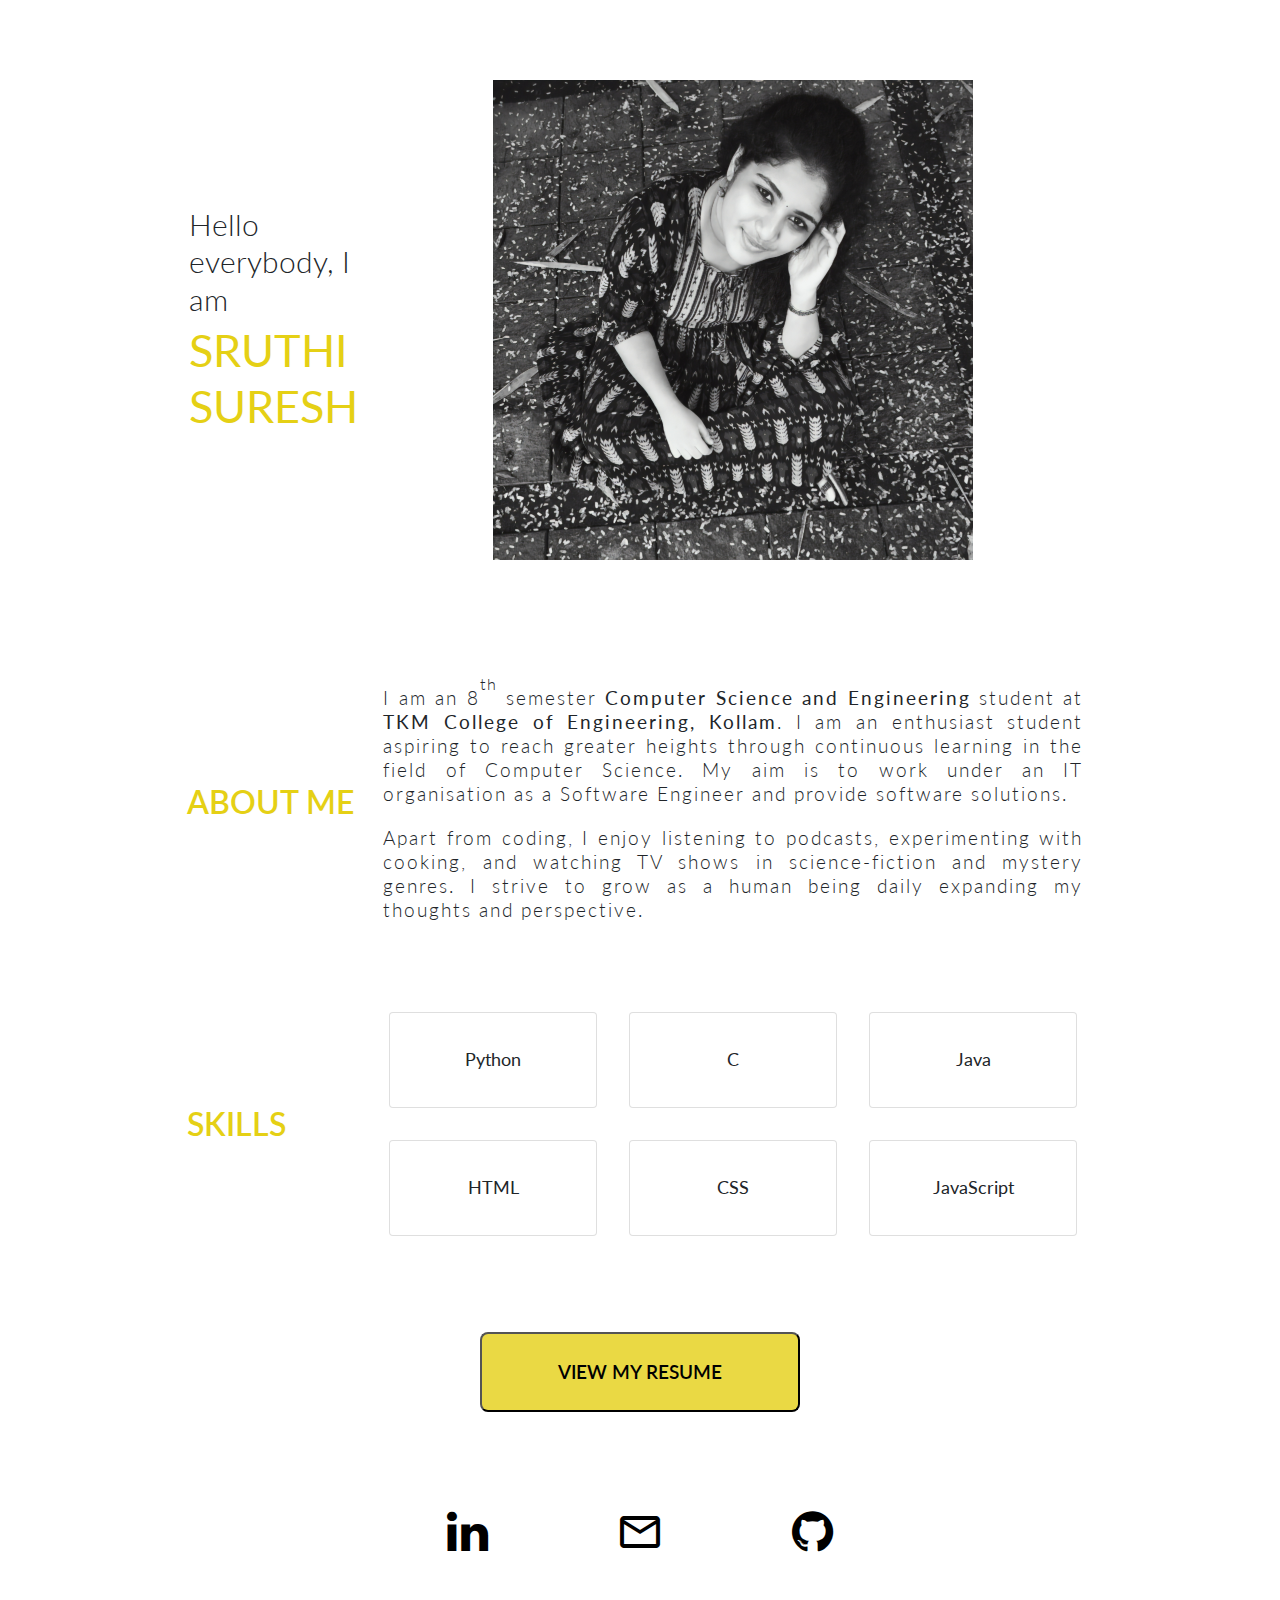
<file: index.html>
<!DOCTYPE html>
<html>
  <head>
    <title>Sruthi Suresh</title>
    <link rel="stylesheet" href="https://stackpath.bootstrapcdn.com/bootstrap/4.4.1/css/bootstrap.min.css" integrity="sha384-Vkoo8x4CGsO3+Hhxv8T/Q5PaXtkKtu6ug5TOeNV6gBiFeWPGFN9MuhOf23Q9Ifjh" crossorigin="anonymous">
  	<link rel="stylesheet" type="text/css" href="styles/styles.css">
    <link rel="stylesheet" type="text/css" href="http://fonts.googleapis.com/css?family=Lato:100,300,400">
    <link rel="stylesheet" href="https://cdnjs.cloudflare.com/ajax/libs/font-awesome/4.7.0/css/font-awesome.min.css">
    <link href="https://fonts.googleapis.com/icon?family=Material+Icons" rel="stylesheet">
  </head>

  <body class="main">

    <div class="intro">
      <h3 class="hello">Hello everybody, I am</h3>
      <h5 class="name">Sruthi Suresh</h5>
    </div>

    <div class="image">
        <img class="large-image" src="images/sruthi-img.jpg">  
    </div>

    <div class="first-heading">About Me</div> 
    <div class="desc">
      <p class="para-desc">
        I am an 8<sup>th</sup> semester <em>Computer Science and Engineering</em> student at <em>TKM College of Engineering, Kollam</em>. I am an enthusiast student aspiring to reach greater heights through continuous learning in the field of Computer Science. My aim is to work under an IT organisation as a Software Engineer and provide software solutions.
      </p>
      <p class="para-desc">
        Apart from coding, I enjoy listening to podcasts, experimenting with cooking, and watching TV shows in science-fiction and mystery genres. I strive to grow as a human being daily expanding my thoughts and perspective. 
      </p>
    </div>

    <div class="skill-heading heading">Skills</div>
    <div class="skill">
      <div class="card">Python</div>
      <div class="card">C</div>
      <div class="card">Java</div>
      <div class="card">HTML</div>
      <div class="card">CSS</div>
      <div class="card">JavaScript</div>
    </div>

    <button class="resume" href="assets/Resume.pdf" target="_blank">View my Resume</button>

    <footer class="footer">
      <div class="icons">
        <a href="https://www.linkedin.com/in/sruthi-suresh" target="_blank" class="fa fa-linkedin"></a>
        <a href="mailto:sruthisuresh321@gmail.com" target="_blank" class="material-icons">mail_outline</a>
        <a href="https://github.com/sruthi-98" target="_blank" class="fa fa-github"></a>
      </div>
    </footer>

  </body>
</html>
</file>
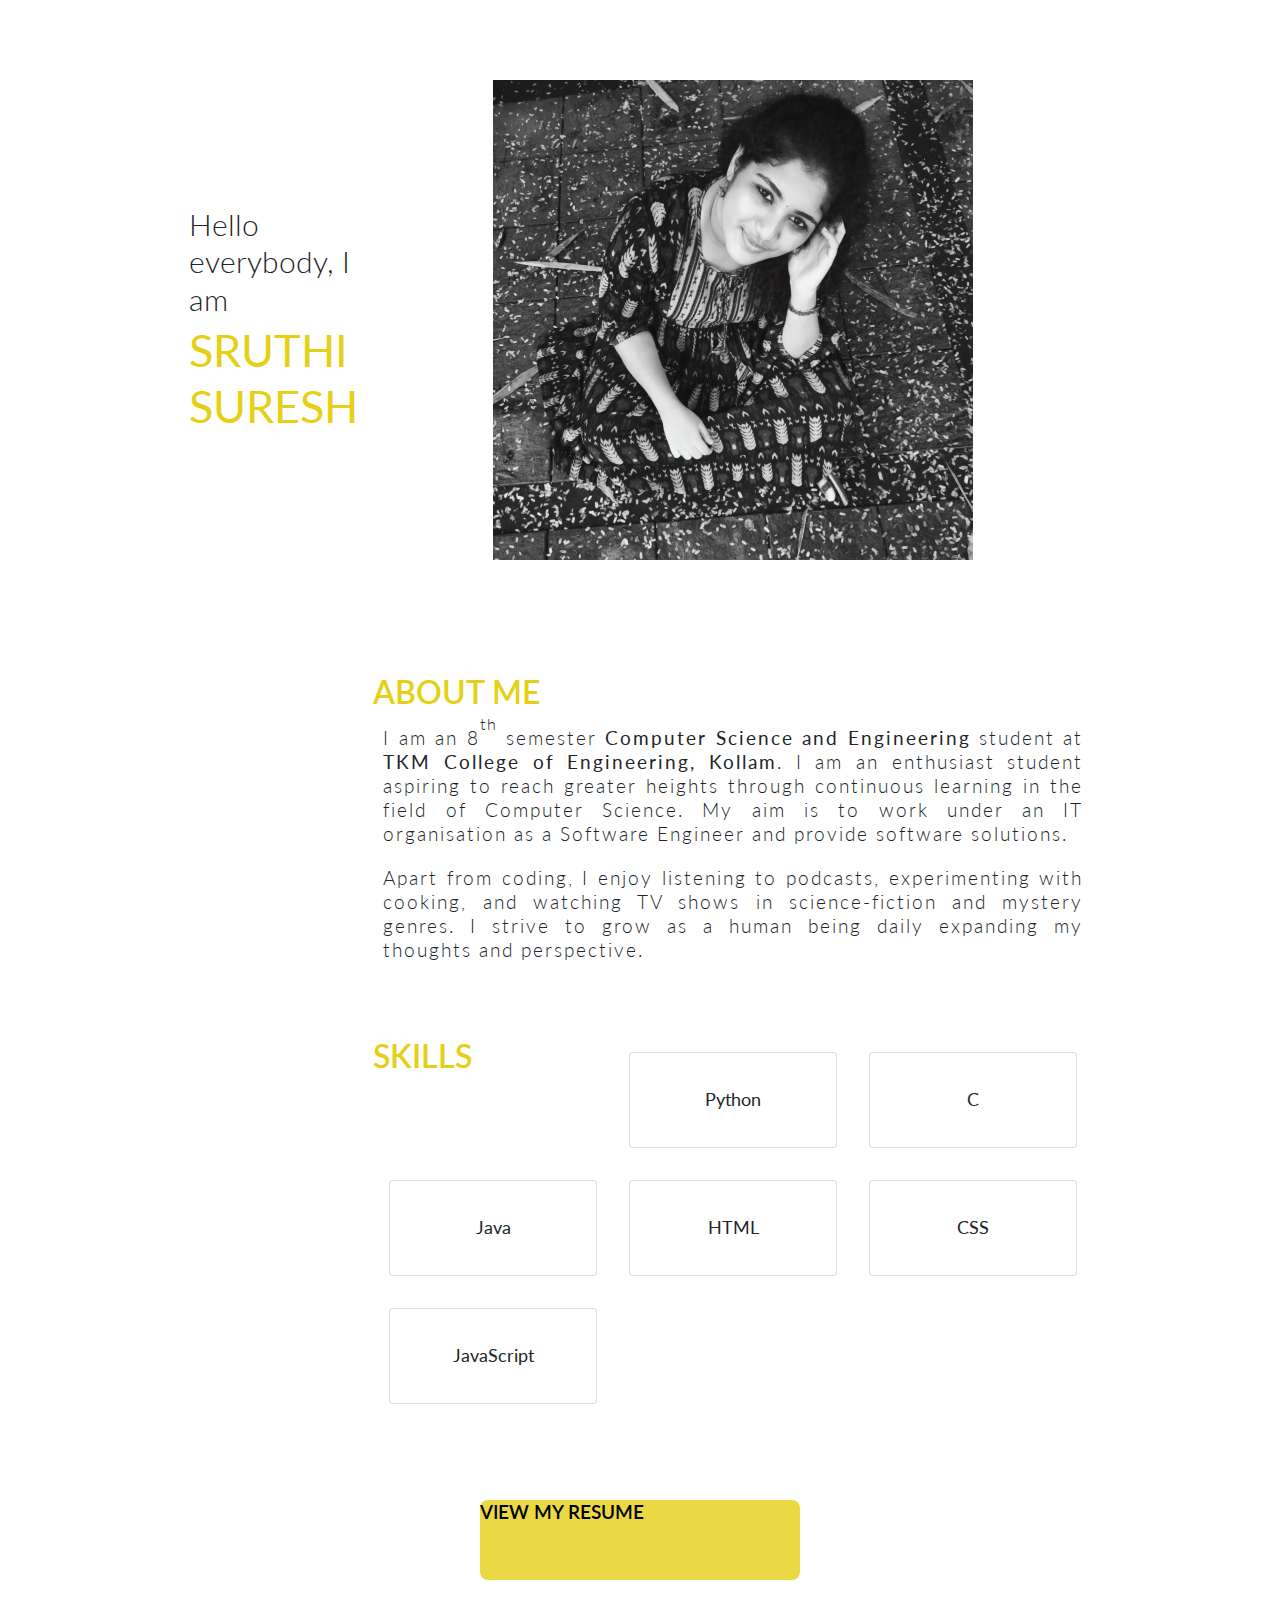
<file: about.html>
<!DOCTYPE html>
<html>
  <head>
    <title>Sruthi Suresh</title>
    <link rel="stylesheet" href="https://stackpath.bootstrapcdn.com/bootstrap/4.4.1/css/bootstrap.min.css" integrity="sha384-Vkoo8x4CGsO3+Hhxv8T/Q5PaXtkKtu6ug5TOeNV6gBiFeWPGFN9MuhOf23Q9Ifjh" crossorigin="anonymous">
  	<link rel="stylesheet" type="text/css" href="styles/styles.css">
    <link rel="stylesheet" type="text/css" href="http://fonts.googleapis.com/css?family=Lato:100,300,400">
  </head>

  <body class="main">

    <div class="intro">
      <h3 class="hello">Hello everybody, I am</h3>
      <h5 class="name">Sruthi Suresh</h5>
    </div>

    <div class="image">
        <img class="large-image" src="images/sruthi-img.jpg">  
    </div>

    <div class="desc">
      <div class="first-heading">About Me</div> 
      <p class="para-desc">
        I am an 8<sup>th</sup> semester <em>Computer Science and Engineering</em> student at <em>TKM College of Engineering, Kollam</em>. I am an enthusiast student aspiring to reach greater heights through continuous learning in the field of Computer Science. My aim is to work under an IT organisation as a Software Engineer and provide software solutions.
      </p>
      <p class="para-desc">
        Apart from coding, I enjoy listening to podcasts, experimenting with cooking, and watching TV shows in science-fiction and mystery genres. I strive to grow as a human being daily expanding my thoughts and perspective. 
      </p>
    </div>

    <div class="skill">
      <div class="heading">Skills</div>
      <div class="card">Python</div>
      <div class="card">C</div>
      <div class="card">Java</div>
      <div class="card">HTML</div>
      <div class="card">CSS</div>
      <div class="card">JavaScript</div>
    </div>

    <a class="resume" href="assets/Resume.pdf" target="_blank">View my Resume</a>

    <footer class="footer">
    </footer>

  </body>
</html>
</file>
<file: styles/styles.css>
/* http://meyerweb.com/eric/tools/css/reset/
   v2.0 | 20110126
   License: none (public domain)
*/

html, body, div, span, applet, object, iframe,
h1, h2, h3, h4, h5, h6, p, blockquote, pre,
a, abbr, acronym, address, big, cite, code,
del, dfn, em, img, ins, kbd, q, s, samp,
small, strike, strong, sub, sup, tt, var,
b, u, i, center,
dl, dt, dd, ol, ul, li,
fieldset, form, label, legend,
table, caption, tbody, tfoot, thead, tr, th, td,
article, aside, canvas, details, embed,
figure, figcaption, footer, header, hgroup,
menu, nav, output, ruby, section, summary,
time, mark, audio, video {
  margin: 0;
  padding: 0;
  border: 0;
  font-size: 100%;
  font: inherit;
  vertical-align: baseline;
}
/* HTML5 display-role reset for older browsers */
article, aside, details, figcaption, figure,
footer, header, hgroup, menu, nav, section {
  display: block;
}
body {
  line-height: 1;
}
ol, ul {
  list-style: none;
}
blockquote, q {
  quotes: none;
}
blockquote:before, blockquote:after,
q:before, q:after {
  content: '';
  content: none;
}
table {
  border-collapse: collapse;
  border-spacing: 0;
}

/*
=================================================================================================================
*/

/*
 ========================
 Grid Layout
 ========================
*/

.main {
  display: grid;
  grid-template-columns: 1fr 4fr 1fr;
  grid-template-rows: 1fr auto auto auto auto auto auto;
  grid-template-areas: 
    ". intro ."
    ". image ."
    ". first-heading ."
    ". desc ."
    ". skill-heading ."
    ". skill ."
    ". resume ."
    ". footer .";
}

.intro {
  grid-area: intro;
  display: flex;
  flex-direction: column;
  justify-content: flex-end;
}

.image {
  grid-area: image;
  display: grid;
  justify-items: center;
}

.first-heading {
  grid-area: first-heading;
}

.desc {
  grid-area: desc;
}

.skill-heading {
  grid-area: skill-heading;
}

.skill {
  grid-area: skill;
  display: grid;
  grid-template-columns: 1fr 1fr;
}

.footer{
  grid-area: footer;
}

.resume {
  grid-area: resume;
}


/*
 ========================
 Image
 ========================
*/

.large-image {
  height: min(65vw, 30em);
  width: min(65vw, 30em);
  margin: 5rem 0;
}


/*
 ========================
 Home
 ========================
*/

:root {
  --primary-color: hsl(54, 83%, 49%);
  --font-size: clamp(1rem, 1.2rem, 1.5rem)
}

html {
  font-family: "Lato", "Open Sans", "Helvetica Neue", Helvetica, Arial, sans-serif;
}

body {
  line-height: 1.25;
}

.name {
  font-weight: 400;
  font-size: 45px;
  padding: 2px;
  text-transform: uppercase;
  color: var(--primary-color);
}

.hello {
  font-weight: 300;
  font-size: 30px;
  padding: 2px;
}

.first-heading {
  text-transform: uppercase;
  font-weight: 600;
  font-size: 32px;
  color: var(--primary-color);
}

.heading {
  text-transform: uppercase;
  font-weight: 600;
  font-size: 32px;
  color: var(--primary-color);
  margin: 2rem 0;
}

p {
  font-size: var(--font-size);
  margin: 2% 0 0 0;
  letter-spacing: 2px;
  padding: 10px;
  font-weight: 300;
  text-align: justify;
  text-justify: auto;
}

em {
  font-weight: 400;
}

sup {
  vertical-align: super;
  font-size: smaller;
}

.card {
  justify-self: center;
  justify-content: center;
  text-align: center;
  margin: 1rem;
  height: 6rem;
  width: 13rem;
  font-size: 1.1rem;
}

.card:hover {
  background-color: hsla(54, 83%, 49%, 90%);
}

.resume, .resume:hover {
  justify-self: center;
  justify-content: center;
  font-size: var(--font-size);
  margin: 3rem 0;
  text-transform: uppercase;
  color: black;
  font-weight: 600;
  background-color: hsla(54, 83%, 49%, 80%);
  width: 20rem;
  height: 5rem;
  border-radius: 0.5rem !important;
}

.resume:hover {
  background-color: hsla(54, 83%, 49%, 95%);
}

.footer {
  align-self: center;
}

.icons {
  font-size: 3rem;
  display: flex;
  flex-direction: row;
  justify-content: center;
  align-content: center;
  margin: 2rem 0;
}

.fa, .material-icons {
  padding: 1rem 4rem;
  color: black !important;
}

.material-icons {
  font-size: 3rem !important;
}

a, a:hover {
  text-decoration: none;
  color: black;
}


/*
  =====================================
  Grid Layout for other screnn sizes
  =====================================
*/

@media screen and (min-width: 986px) {

  .main {
    display: grid;
    grid-template-columns: 1fr 1fr 2fr 1fr;
    grid-template-rows: 1fr auto auto auto auto;
    grid-template-areas: 
      ". intro image ."
      ". first-heading desc ."
      ". skill-heading skill ."
      ". resume resume ."
      ". footer footer .";
  }

  .first-heading, .skill-heading{
    align-self: center;
    margin-right: 1rem;
  }

  .intro {
    align-self: center;
  }

  .skill {
    grid-area: skill;
    display: grid;
    grid-template-columns: 1fr 1fr 1fr;
  }

  .heading {
    margin: 0;
  }

  .desc, .skill {
    margin: 2rem 0;
  }

  p {
    margin: 0;
  }
  

}
</file>
